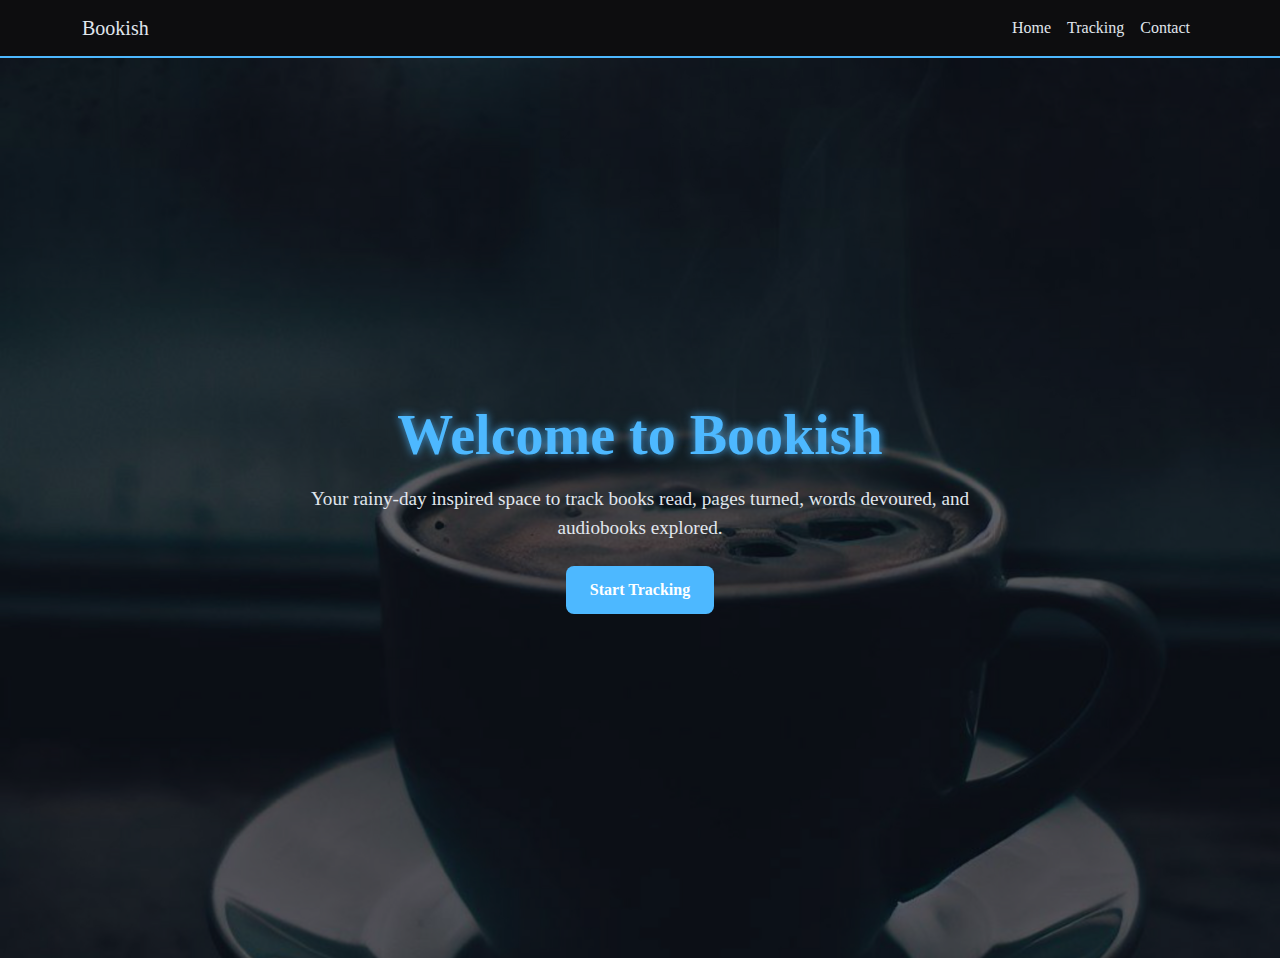
<file: index.html>
<!DOCTYPE html>
<html lang="en">
<head>
  <meta charset="UTF-8">
  <meta name="viewport" content="width=device-width, initial-scale=1.0">
  <title>Bookish - Track Your Reading</title>
  <!-- Bootstrap CSS -->
  <link href="https://cdn.jsdelivr.net/npm/bootstrap@5.3.0/dist/css/bootstrap.min.css" rel="stylesheet">
  <link rel="stylesheet" href="styles.css">
</head>
<body>
  <!-- Navbar -->
  <nav class="navbar navbar-expand-lg">
    <div class="container">
      <a class="navbar-brand" href="index.html">Bookish</a>
      <button class="navbar-toggler" type="button" data-bs-toggle="collapse" data-bs-target="#navbarNav">
        <span class="navbar-toggler-icon bg-light"></span>
      </button>
      <div class="collapse navbar-collapse" id="navbarNav">
        <ul class="navbar-nav ms-auto">
          <li class="nav-item"><a class="nav-link" href="index.html">Home</a></li>
          <li class="nav-item"><a class="nav-link active" href="tracking.html">Tracking</a></li>
          <li class="nav-item"><a class="nav-link" href="contact.html">Contact</a></li>
        </ul>
      </div>
    </div>
  </nav>
  <header class="hero">
    <div class="hero-content">
      <h1>Welcome to Bookish</h1>
      <p>Your rainy-day inspired space to track books read, pages turned, words devoured, and audiobooks explored.</p>
      <a href="tracking.html" class="btn btn-custom">Start Tracking</a>
    </div>
  </header>

  <main>

  </main>

  <!-- Bootstrap JS -->
  <script src="https://cdn.jsdelivr.net/npm/bootstrap@5.3.0/dist/js/bootstrap.bundle.min.js"></script>
</body>
</html>
</file>
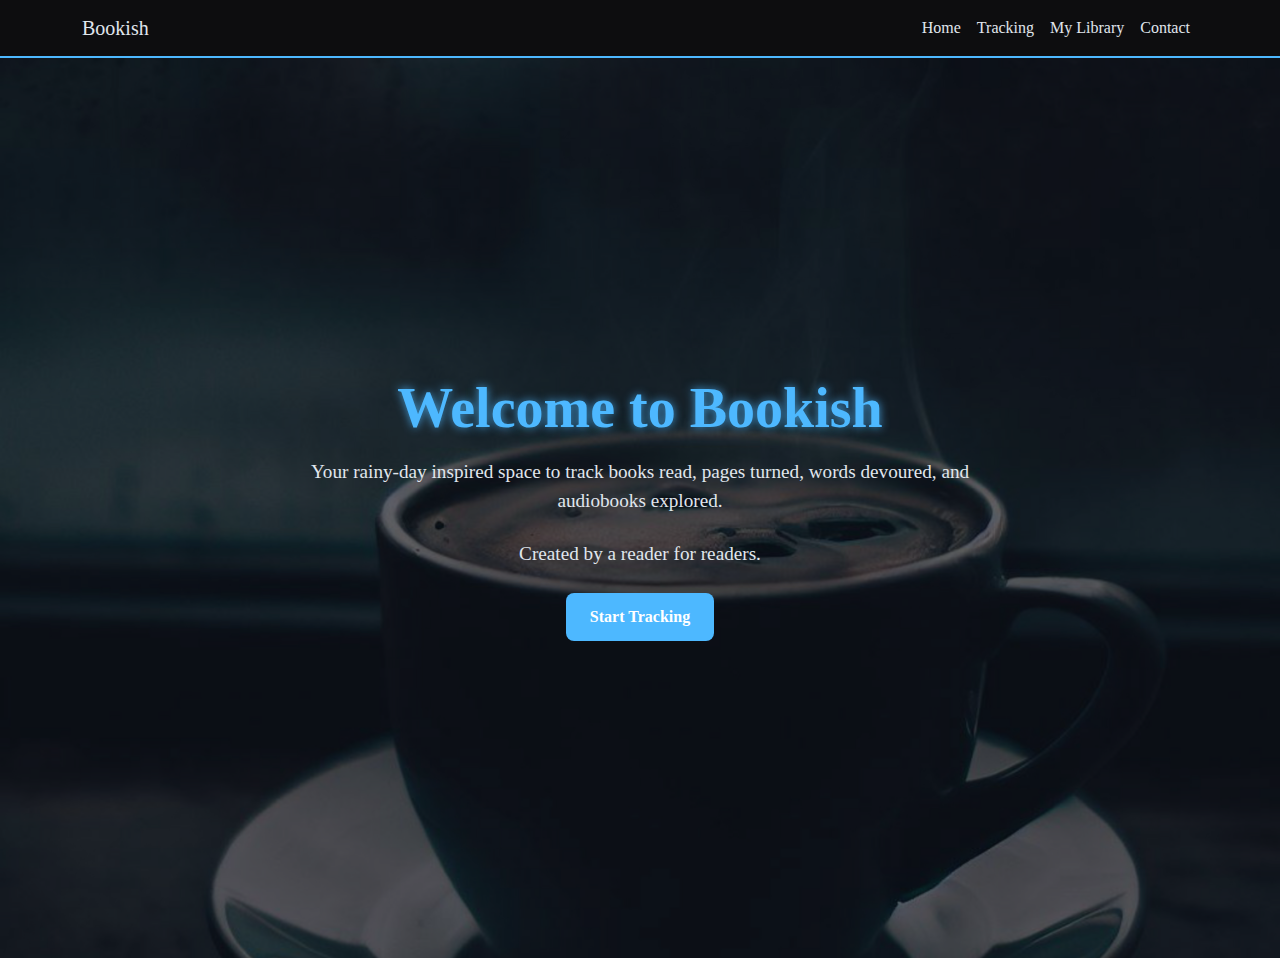
<file: Pages/index.html>
<!DOCTYPE html>
<html lang="en">
<head>
  <meta charset="UTF-8">
  <meta name="viewport" content="width=device-width, initial-scale=1.0">
  <title>Bookish - Track Your Reading</title>
  <!-- Bootstrap CSS -->
  <link href="https://cdn.jsdelivr.net/npm/bootstrap@5.3.0/dist/css/bootstrap.min.css" rel="stylesheet">
  <link rel="stylesheet" href="/Styles/styles.css">
</head>
<body>
  <!-- Navbar -->
  <nav class="navbar navbar-expand-lg">
    <div class="container">
      <a class="navbar-brand" href="/Pages/index.html">Bookish</a>
      <button class="navbar-toggler" type="button" data-bs-toggle="collapse" data-bs-target="#navbarNav">
        <span class="navbar-toggler-icon bg-light"></span>
      </button>
      <div class="collapse navbar-collapse" id="navbarNav">
        <ul class="navbar-nav ms-auto">
          <li class="nav-item"><a class="nav-link" href="/Pages/index.html">Home</a></li>
          <li class="nav-item"><a class="nav-link active" href="/Pages/tracking.html">Tracking</a></li>
          <li class="nav-item"><a class="nav-link active" href="/Pages/library.html">My Library</a></li>
          <li class="nav-item"><a class="nav-link" href="/Pages/contact.html">Contact</a></li>
        </ul>
      </div>
    </div>
  </nav>
  <header class="hero">
    <div class="hero-content">
      <h1>Welcome to Bookish</h1>
      <p>Your rainy-day inspired space to track books read, pages turned, words devoured, and audiobooks explored.</p>
      <p>Created by a reader for readers.</p>
      <a href="/Pages/tracking.html" class="btn btn-custom">Start Tracking</a>
    </div>
  </header>
  <main>

  </main>
  <!-- Bootstrap JS -->
  <script src="https://cdn.jsdelivr.net/npm/bootstrap@5.3.0/dist/js/bootstrap.bundle.min.js"></script>
  <script src="/App/app.js"></script>
</body>
</html>
</file>
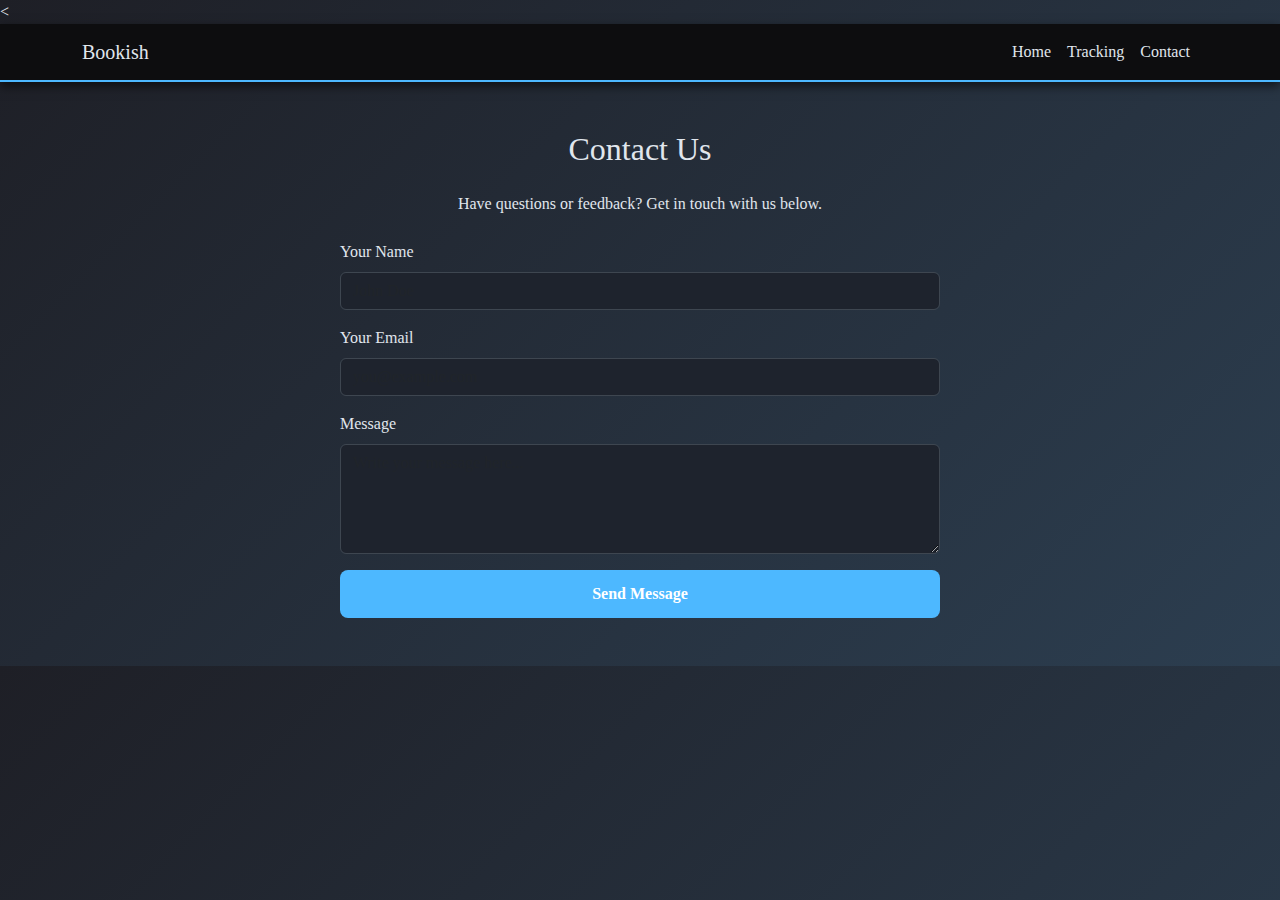
<file: contact.html>
<!DOCTYPE html>
<html lang="en">
<head>
  <meta charset="UTF-8">
  <meta name="viewport" content="width=device-width, initial-scale=1.0">
  <title>Bookish - Contact</title>
  <link href="https://cdn.jsdelivr.net/npm/bootstrap@5.3.0/dist/css/bootstrap.min.css" rel="stylesheet">
  <<link rel="stylesheet" href="styles.css">
</head>
<body>
  <!-- Navbar -->
  <nav class="navbar navbar-expand-lg">
    <div class="container">
      <a class="navbar-brand" href="index.html">Bookish</a>
      <button class="navbar-toggler" type="button" data-bs-toggle="collapse" data-bs-target="#navbarNav">
        <span class="navbar-toggler-icon bg-light"></span>
      </button>
      <div class="collapse navbar-collapse" id="navbarNav">
        <ul class="navbar-nav ms-auto">
          <li class="nav-item"><a class="nav-link" href="index.html">Home</a></li>
          <li class="nav-item"><a class="nav-link" href="tracking.html">Tracking</a></li>
          <li class="nav-item"><a class="nav-link active" href="contact.html">Contact</a></li>
        </ul>
      </div>
    </div>
  </nav>

  <!-- Contact Section -->
  <main class="container py-5">
    <h2 class="text-center mb-4">Contact Us</h2>
    <p class="text-center">Have questions or feedback? Get in touch with us below.</p>

    <form class="mx-auto mt-4" style="max-width: 600px;">
      <div class="mb-3">
        <label for="name" class="form-label">Your Name</label>
        <input type="text" class="form-control" id="name" placeholder="John Doe">
      </div>
      <div class="mb-3">
        <label for="email" class="form-label">Your Email</label>
        <input type="email" class="form-control" id="email" placeholder="you@example.com">
      </div>
      <div class="mb-3">
        <label for="message" class="form-label">Message</label>
        <textarea class="form-control" id="message" rows="4" placeholder="Write your message here..."></textarea>
      </div>
      <button type="submit" class="btn btn-custom w-100">Send Message</button>
    </form>
  </main>

  <script src="https://cdn.jsdelivr.net/npm/bootstrap@5.3.0/dist/js/bootstrap.bundle.min.js"></script>
</body>
</html>
</file>
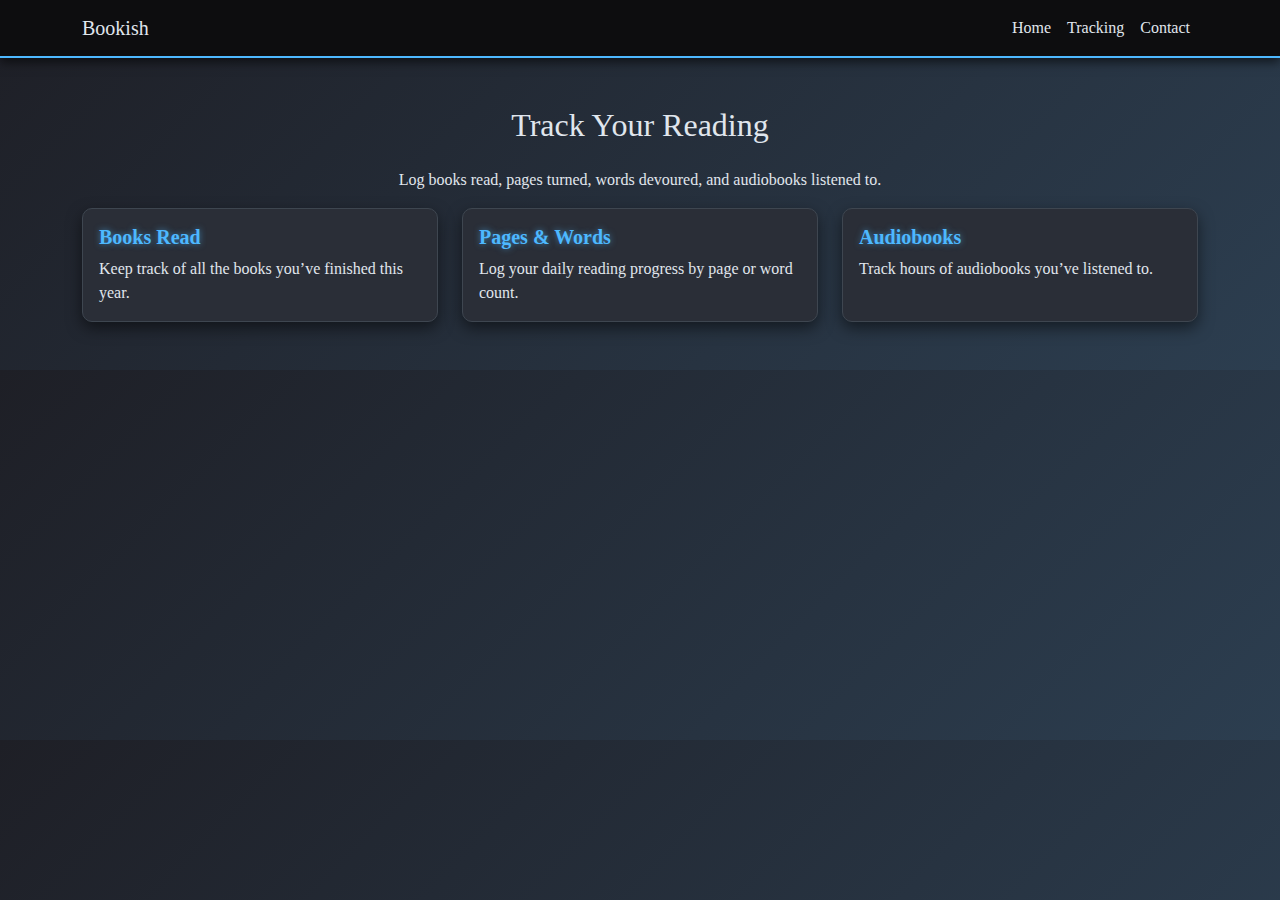
<file: tracking.html>
<!DOCTYPE html>
<html lang="en">
<head>
  <meta charset="UTF-8">
  <meta name="viewport" content="width=device-width, initial-scale=1.0">
  <title>Bookish - Tracking</title>
  <link href="https://cdn.jsdelivr.net/npm/bootstrap@5.3.0/dist/css/bootstrap.min.css" rel="stylesheet">
  <link rel="stylesheet" href="styles.css">
</head>
<body>
  <!-- Navbar -->
  <nav class="navbar navbar-expand-lg">
    <div class="container">
      <a class="navbar-brand" href="index.html">Bookish</a>
      <button class="navbar-toggler" type="button" data-bs-toggle="collapse" data-bs-target="#navbarNav">
        <span class="navbar-toggler-icon bg-light"></span>
      </button>
      <div class="collapse navbar-collapse" id="navbarNav">
        <ul class="navbar-nav ms-auto">
          <li class="nav-item"><a class="nav-link" href="index.html">Home</a></li>
          <li class="nav-item"><a class="nav-link active" href="tracking.html">Tracking</a></li>
          <li class="nav-item"><a class="nav-link" href="contact.html">Contact</a></li>
        </ul>
      </div>
    </div>
  </nav>

  <!-- Tracking Section -->
  <main class="container py-5">
    <h2 class="text-center mb-4">Track Your Reading</h2>
    <p class="text-center">Log books read, pages turned, words devoured, and audiobooks listened to.</p>

    <div class="row g-4">
      <div class="col-md-4">
        <div class="card tracking-card h-100">
          <div class="card-body">
            <h5 class="card-title">Books Read</h5>
            <p class="card-text">Keep track of all the books you’ve finished this year.</p>
          </div>
        </div>
      </div>
      <div class="col-md-4">
        <div class="card tracking-card h-100">
          <div class="card-body">
            <h5 class="card-title">Pages & Words</h5>
            <p class="card-text">Log your daily reading progress by page or word count.</p>
          </div>
        </div>
      </div>
      <div class="col-md-4">
        <div class="card tracking-card h-100">
          <div class="card-body">
            <h5 class="card-title">Audiobooks</h5>
            <p class="card-text">Track hours of audiobooks you’ve listened to.</p>
          </div>
        </div>
      </div>
    </div>
  </main>

  <script src="https://cdn.jsdelivr.net/npm/bootstrap@5.3.0/dist/js/bootstrap.bundle.min.js"></script>
</body>
</html>
</file>
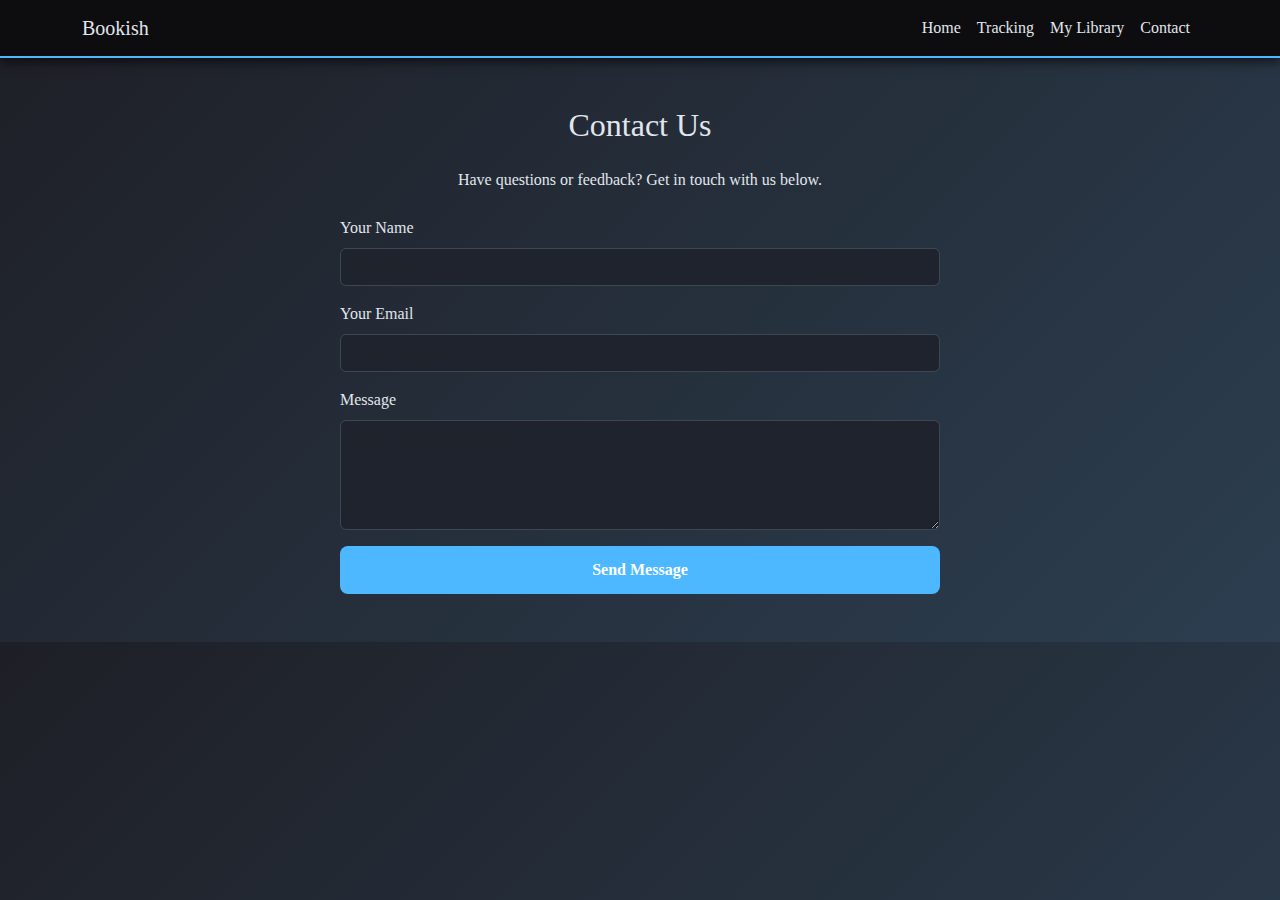
<file: Pages/contact.html>
<!DOCTYPE html>
<html lang="en">
<head>
  <meta charset="UTF-8">
  <meta name="viewport" content="width=device-width, initial-scale=1.0">
  <title>Bookish - Track Your Reading</title>
  <!-- Bootstrap CSS -->
  <link href="https://cdn.jsdelivr.net/npm/bootstrap@5.3.0/dist/css/bootstrap.min.css" rel="stylesheet">
  <link rel="stylesheet" href="/Styles/styles.css">
</head>
<body>
  <!-- Navbar -->
  <nav class="navbar navbar-expand-lg">
    <div class="container">
      <a class="navbar-brand" href="/Pages/index.html">Bookish</a>
      <button class="navbar-toggler" type="button" data-bs-toggle="collapse" data-bs-target="#navbarNav">
        <span class="navbar-toggler-icon bg-light"></span>
      </button>
      <div class="collapse navbar-collapse" id="navbarNav">
        <ul class="navbar-nav ms-auto">
          <li class="nav-item"><a class="nav-link" href="/Pages/index.html">Home</a></li>
          <li class="nav-item"><a class="nav-link active" href="/Pages/tracking.html">Tracking</a></li>
          <li class="nav-item"><a class="nav-link active" href="/Pages/library.html">My Library</a></li>
          <li class="nav-item"><a class="nav-link" href="/Pages/contact.html">Contact</a></li>
        </ul>
      </div>
    </div>
  </nav>

  <!-- Contact Section -->
  <main class="container py-5">
    <h2 class="text-center mb-4">Contact Us</h2>
    <p class="text-center">Have questions or feedback? Get in touch with us below.</p>

    <form class="mx-auto mt-4" style="max-width: 600px;">
      <div class="mb-3">
        <label for="name" class="form-label">Your Name</label>
        <input type="text" class="form-control" id="name" placeholder="John Doe">
      </div>
      <div class="mb-3">
        <label for="email" class="form-label">Your Email</label>
        <input type="email" class="form-control" id="email" placeholder="you@example.com">
      </div>
      <div class="mb-3">
        <label for="message" class="form-label">Message</label>
        <textarea class="form-control" id="message" rows="4" placeholder="Write your message here..."></textarea>
      </div>
      <button type="submit" class="btn btn-custom w-100">Send Message</button>
    </form>
  </main>

  <script src="https://cdn.jsdelivr.net/npm/bootstrap@5.3.0/dist/js/bootstrap.bundle.min.js"></script>
  <script src="/App/app.js"></script>
</body>
</html>
</file>
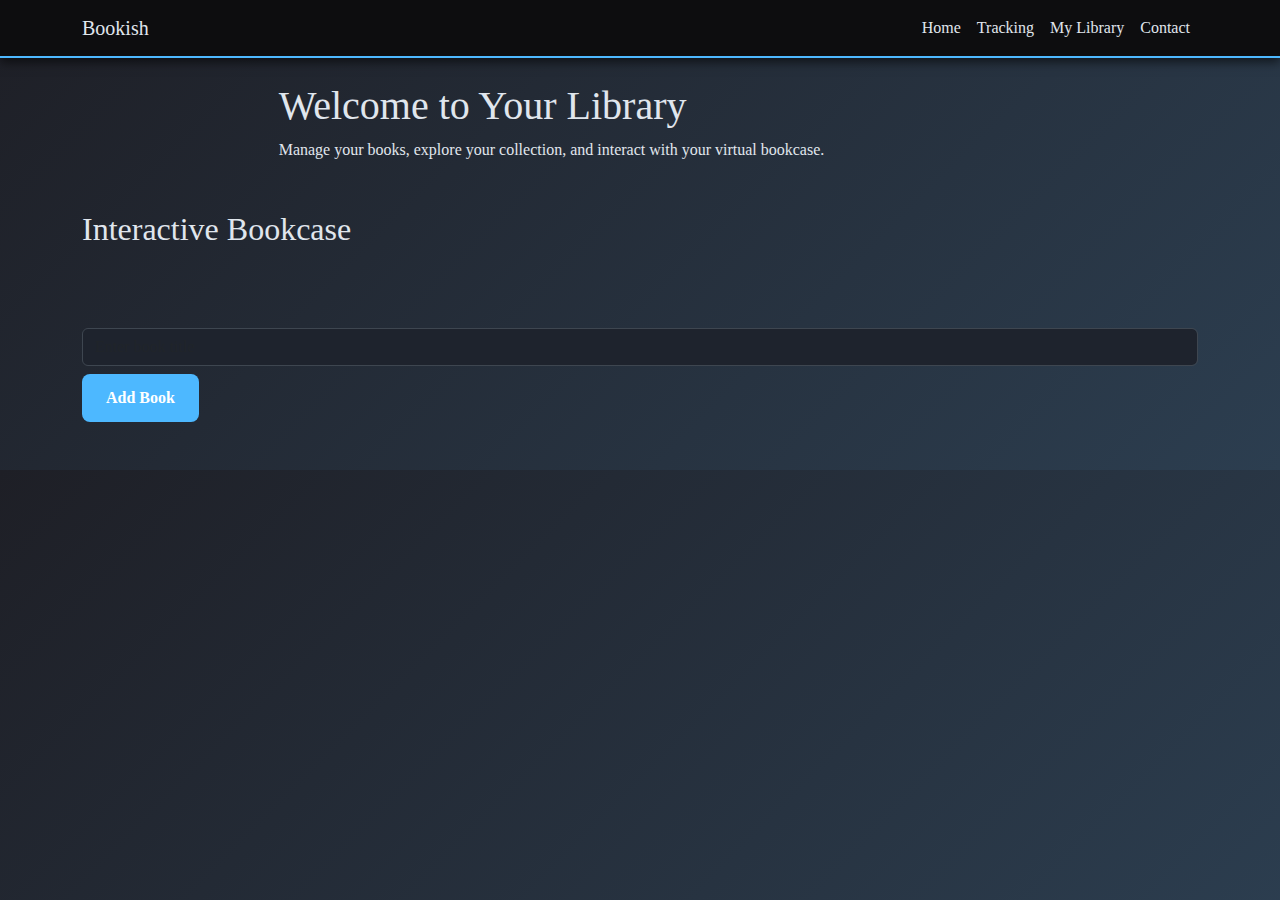
<file: Pages/library.html>
<!DOCTYPE html>
<html lang="en">
<head>
  <meta charset="UTF-8">
  <meta name="viewport" content="width=device-width, initial-scale=1.0">
  <title>Bookish - My Library</title>
  <!-- Bootstrap CSS -->
  <link href="https://cdn.jsdelivr.net/npm/bootstrap@5.3.0/dist/css/bootstrap.min.css" rel="stylesheet">
  <link rel="stylesheet" href="/Styles/styles.css">
  <style>
    /* Optional inline styling for the bookcase */
    .bookcase {
      display: flex;
      flex-wrap: wrap;
      gap: 1rem;
      padding: 1rem;
    }
    .book {
      width: 120px;
      height: 180px;
      background-color: #8b5e3c;
      color: white;
      display: flex;
      align-items: center;
      justify-content: center;
      text-align: center;
      border-radius: 5px;
      cursor: pointer;
      transition: transform 0.2s;
    }
    .book:hover {
      transform: scale(1.1);
    }
  </style>
</head>
<body>
  <!-- Navbar -->
  <nav class="navbar navbar-expand-lg navbar-dark bg-dark">
    <div class="container">
      <a class="navbar-brand" href="/Pages/index.html">Bookish</a>
      <button class="navbar-toggler" type="button" data-bs-toggle="collapse" data-bs-target="#navbarNav">
        <span class="navbar-toggler-icon"></span>
      </button>
      <div class="collapse navbar-collapse" id="navbarNav">
        <ul class="navbar-nav ms-auto">
          <li class="nav-item"><a class="nav-link" href="/Pages/index.html">Home</a></li>
          <li class="nav-item"><a class="nav-link" href="/Pages/tracking.html">Tracking</a></li>
          <li class="nav-item"><a class="nav-link active" href="/Pages/library.html">My Library</a></li>
          <li class="nav-item"><a class="nav-link" href="/Pages/contact.html">Contact</a></li>
        </ul>
      </div>
    </div>
  </nav>

  <!-- Main Section -->
    <div class="container col-7 mt-4">
    <h1>Welcome to Your Library</h1>
    <p>Manage your books, explore your collection, and interact with your virtual bookcase.</p>
    </div>

  <main class="container my-5">
    <h2 class="mb-4">Interactive Bookcase</h2>
    <div id="bookcase" class="bookcase"></div>

    <div class="mt-4">
      <input type="text" id="bookTitle" class="form-control mb-2" placeholder="Enter book title">
      <button id="addBookBtn" class="btn btn-primary">Add Book</button>
    </div>
  </main>

  <!-- Bootstrap JS -->
  <script src="https://cdn.jsdelivr.net/npm/bootstrap@5.3.0/dist/js/bootstrap.bundle.min.js"></script>
  <script src="/App/app.js"></script>
</file>
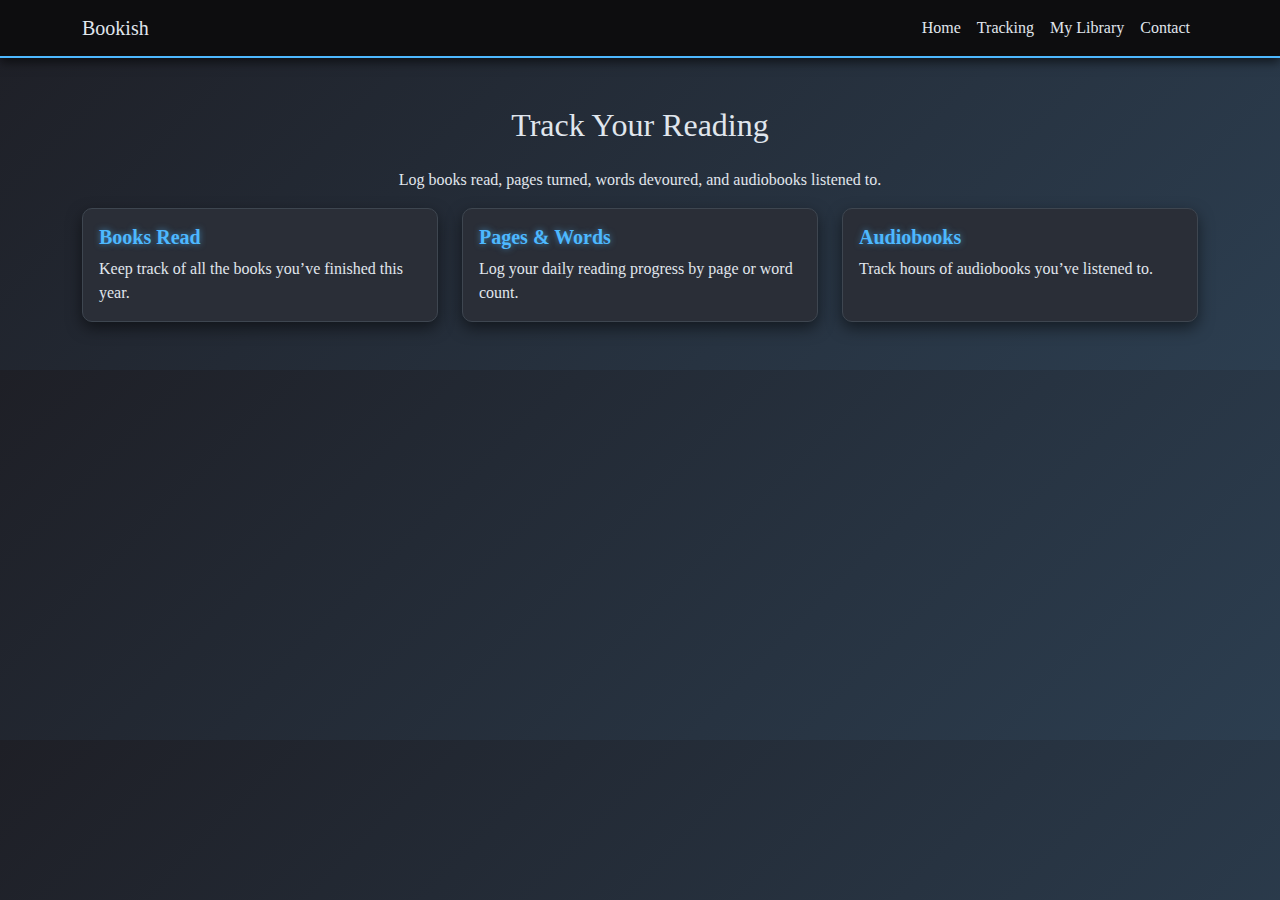
<file: Pages/tracking.html>
<!DOCTYPE html>
<html lang="en">
<head>
  <meta charset="UTF-8">
  <meta name="viewport" content="width=device-width, initial-scale=1.0">
  <title>Bookish - Track Your Reading</title>
  <!-- Bootstrap CSS -->
  <link href="https://cdn.jsdelivr.net/npm/bootstrap@5.3.0/dist/css/bootstrap.min.css" rel="stylesheet">
  <link rel="stylesheet" href="/Styles/styles.css">
</head>
<body>
  <!-- Navbar -->
  <nav class="navbar navbar-expand-lg">
    <div class="container">
      <a class="navbar-brand" href="/Pages/index.html">Bookish</a>
      <button class="navbar-toggler" type="button" data-bs-toggle="collapse" data-bs-target="#navbarNav">
        <span class="navbar-toggler-icon bg-light"></span>
      </button>
      <div class="collapse navbar-collapse" id="navbarNav">
        <ul class="navbar-nav ms-auto">
          <li class="nav-item"><a class="nav-link" href="/Pages/index.html">Home</a></li>
          <li class="nav-item"><a class="nav-link active" href="/Pages/tracking.html">Tracking</a></li>
          <li class="nav-item"><a class="nav-link active" href="/Pages/library.html">My Library</a></li>
          <li class="nav-item"><a class="nav-link" href="/Pages/contact.html">Contact</a></li>
        </ul>
      </div>
    </div>
  </nav>

  <!-- Tracking Section -->
  <main class="container py-5">
    <h2 class="text-center mb-4">Track Your Reading</h2>
    <p class="text-center">Log books read, pages turned, words devoured, and audiobooks listened to.</p>

    <div class="row g-4">
      <div class="col-md-4">
        <div class="card tracking-card h-100" id="classic-books" style="cursor: pointer;">
          <div class="card-body">
            <h5 class="card-title">Books Read</h5>
            <p class="card-text">Keep track of all the books you’ve finished this year.</p>
          </div>
        </div>
      </div>
      <div class="col-md-4">
        <div class="card tracking-card h-100" id="pages-and-words" style="cursor: pointer;">
          <div class="card-body">
            <h5 class="card-title">Pages & Words</h5>
            <p class="card-text">Log your daily reading progress by page or word count.</p>
          </div>
        </div>
      </div>
      <div class="col-md-4">
        <div class="card tracking-card h-100" id="audio-books" style="cursor: pointer;">
          <div class="card-body">
            <h5 class="card-title">Audiobooks</h5>
            <p class="card-text">Track hours of audiobooks you’ve listened to.</p>
          </div>
        </div>
      </div>
    </div>

    <!--Book Form-->
    <div class="row g-4 mt-4 hidden" id="classicBooksFormRow">
  <div class="col-12" >
    <div class="card tracking-card h-100 p-4">
      <h5 class="card-title mb-3">Add a Classic Book you Consumed</h5>
      <form id="classic-book-form">
        <div class="mb-3">
          <label for="book-title" class="form-label">Book Title</label>
          <input type="text" class="form-control" id="book-title" name="book-title" placeholder="Enter book title" required>
        </div>
        <button type="submit" class="btn btn-primary" id="classic-book-submit-button">Add Book</button>
      </form>
    </div>
  </div>
</div>


    <!--Audiobook Form-->
    <div class="row g-4 mt-4 hidden" id="audioBooksForm">
  <div class="col-12" >
    <div class="card tracking-card h-100 p-4">
      <h5 class="card-title mb-3">Add a Audio Book you Enjoyed</h5>
      <form id="audio-book-form">
        <div class="mb-3">
          <label for="book-title" class="form-label">Book Title</label>
          <input type="text" class="form-control" id="book-title" name="book-title" placeholder="Enter book title" required>
          <label for="book-length" class="form-label">Book Length (in hours)</label>
          <input type="number" class="form-control" id="book-length" name="book-length">
        </div>
        <button type="submit" class="btn btn-primary" id="audio-book-submit-button">Add Book</button>
      </form>
    </div>
  </div>
</div>

  </main>

  <script src="https://cdn.jsdelivr.net/npm/bootstrap@5.3.0/dist/js/bootstrap.bundle.min.js"></script>
  <script src="/App/app.js"></script>
</body>
</html>
</file>
<file: styles.css>
/* ------------------------------
   Stormy Theme Variables
--------------------------------*/
:root {
  --bg-main: linear-gradient(135deg, #1e1f26, #2c3e50); /* stormy gradient */
  --bg-nav: #0d0d0f;           /* almost black navbar */
  --bg-card: #2a2e37;          /* steel gray */
  --text-main: #e0e6ed;        /* pale storm-cloud white */
  --text-accent: #4db8ff;      /* electric storm blue */
  --text-accent-hover: #1a8cff;/* deeper lightning blue */
  --border-muted: #3e4650;     /* muted steel */
}

/* ------------------------------
   Global
--------------------------------*/
body {
  font-family: "Georgia", serif;
  background: var(--bg-main);
  color: var(--text-main);
}

/* ------------------------------
   Navbar
--------------------------------*/
.navbar {
  background-color: var(--bg-nav) !important;
  border-bottom: 2px solid var(--text-accent);
  box-shadow: 0 4px 10px rgba(0,0,0,0.6);
}

.navbar .nav-link,
.navbar .navbar-brand {
  color: var(--text-main) !important;
  font-weight: 500;
}

.navbar .nav-link:hover,
.navbar .navbar-brand:hover {
  color: var(--text-accent) !important;
  text-shadow: 0 0 6px var(--text-accent);
}

/* ------------------------------
   Hero Section
--------------------------------*/
.hero {
  background: url(coffee.jpg)
    no-repeat center center/cover;
  height: 100vh;
  display: flex;
  align-items: center;
  justify-content: center;
  text-align: center;
  color: var(--text-main);
  position: relative;
}

.hero::before {
  content: "";
  position: absolute;
  top: 0; left: 0;
  width: 100%; height: 100%;
  background-color: rgba(10, 15, 25, 0.65); /* stormy overlay */
}

.hero-content {
  position: relative;
  z-index: 2;
  max-width: 700px;
  padding: 1rem;
}

.hero h1 {
  font-size: 3.5rem;
  font-weight: bold;
  margin-bottom: 1rem;
  color: var(--text-accent);
  text-shadow: 0 0 10px rgba(77,184,255,0.8);
}

.hero p {
  font-size: 1.2rem;
  margin-bottom: 1.5rem;
}

/* ------------------------------
   Buttons
--------------------------------*/
.btn-custom,
.btn {
  background-color: var(--text-accent) !important;
  color: #fff !important;
  border-radius: 8px !important;
  border: none !important;
  padding: 0.75rem 1.5rem;
  font-weight: bold;
  transition: all 0.3s ease;
}

.btn-custom:hover,
.btn:hover {
  background-color: var(--text-accent-hover) !important;
  box-shadow: 0 0 12px var(--text-accent);
  transform: scale(1.05);
}

/* ------------------------------
   Cards
--------------------------------*/
.tracking-card,
.card {
  background-color: var(--bg-card) !important;
  color: var(--text-main) !important;
  border: 1px solid var(--border-muted) !important;
  border-radius: 10px !important;
  box-shadow: 0 6px 15px rgba(0,0,0,0.5);
  transition: transform 0.2s ease, box-shadow 0.3s ease;
}

.card:hover {
  transform: translateY(-5px);
  box-shadow: 0 8px 20px rgba(0,0,0,0.7);
}

.card-title {
  color: var(--text-accent) !important;
  font-weight: bold;
  text-shadow: 0 0 6px rgba(77,184,255,0.6);
}

/* ------------------------------
   Forms (Contact Page)
--------------------------------*/
.form-control {
  background-color: #1e232d !important;
  border: 1px solid var(--border-muted) !important;
  color: var(--text-main) !important;
  border-radius: 6px !important;
}

.form-control:focus {
  background-color: #1e232d !important;
  border-color: var(--text-accent) !important;
  color: var(--text-main) !important;
  box-shadow: 0 0 0 0.25rem rgba(77,184,255,0.25) !important;
}

label {
  color: var(--text-main) !important;
}

/* ------------------------------
   Responsive
--------------------------------*/
@media (max-width: 768px) {
  .hero h1 {
    font-size: 2.5rem;
  }
  .hero p {
    font-size: 1rem;
  }
}
</file>
<file: Styles/styles.css>
:root {
  --bg-main: linear-gradient(135deg, #1e1f26, #2c3e50); /* stormy gradient */
  --bg-nav: #0d0d0f;           /* almost black navbar */
  --bg-card: #2a2e37;          /* steel gray */
  --text-main: #e0e6ed;        /* pale storm-cloud white */
  --text-accent: #4db8ff;      /* electric storm blue */
  --text-accent-hover: #1a8cff;/* deeper lightning blue */
  --border-muted: #3e4650;     /* muted steel */
}

body {
  font-family: "Georgia", serif;
  background: var(--bg-main);
  color: var(--text-main);
}

/* ------------------------------
   Navbar
--------------------------------*/
.navbar {
  background-color: var(--bg-nav) !important;
  border-bottom: 2px solid var(--text-accent);
  box-shadow: 0 4px 10px rgba(0,0,0,0.6);
}

.navbar .nav-link,
.navbar .navbar-brand {
  color: var(--text-main) !important;
  font-weight: 500;
}

.navbar .nav-link:hover,
.navbar .navbar-brand:hover {
  color: var(--text-accent) !important;
  text-shadow: 0 0 6px var(--text-accent);
}

/* ------------------------------
   Hero Section
--------------------------------*/
.hero {
  background: url(/Assests/coffee.jpg)
    no-repeat center center/cover;
  height: 100vh;
  display: flex;
  align-items: center;
  justify-content: center;
  text-align: center;
  color: var(--text-main);
  position: relative;
}

.hero::before {
  content: "";
  position: absolute;
  top: 0; left: 0;
  width: 100%; height: 100%;
  background-color: rgba(10, 15, 25, 0.65); /* stormy overlay */
}

.hero-content {
  position: relative;
  z-index: 2;
  max-width: 700px;
  padding: 1rem;
}

.hero h1 {
  font-size: 3.5rem;
  font-weight: bold;
  margin-bottom: 1rem;
  color: var(--text-accent);
  text-shadow: 0 0 10px rgba(77,184,255,0.8);
}

.hero p {
  font-size: 1.2rem;
  margin-bottom: 1.5rem;
}

/* ------------------------------
   Buttons
--------------------------------*/
.btn-custom,
.btn {
  background-color: var(--text-accent) !important;
  color: #fff !important;
  border-radius: 8px !important;
  border: none !important;
  padding: 0.75rem 1.5rem;
  font-weight: bold;
  transition: all 0.3s ease;
}

.btn-custom:hover,
.btn:hover {
  background-color: var(--text-accent-hover) !important;
  box-shadow: 0 0 12px var(--text-accent);
  transform: scale(1.05);
}

/* ------------------------------
   Cards
--------------------------------*/
.tracking-card,
.card {
  background-color: var(--bg-card) !important;
  color: var(--text-main) !important;
  border: 1px solid var(--border-muted) !important;
  border-radius: 10px !important;
  box-shadow: 0 6px 15px rgba(0,0,0,0.5);
  transition: transform 0.2s ease, box-shadow 0.3s ease;
}

.card:hover {
  transform: translateY(-5px);
  box-shadow: 0 8px 20px rgba(0,0,0,0.7);
}

.card-title {
  color: var(--text-accent) !important;
  font-weight: bold;
  text-shadow: 0 0 6px rgba(77,184,255,0.6);
}

/* Form Classic Book hidden at first */
.hidden {
  display: none;
}

/* ------------------------------
   Forms (Contact Page)
--------------------------------*/
.form-control {
  background-color: #1e232d !important;
  border: 1px solid var(--border-muted) !important;
  color: var(--text-main) !important;
  border-radius: 6px !important;
}

.form-control:focus {
  background-color: #1e232d !important;
  border-color: var(--text-accent) !important;
  color: var(--text-main) !important;
  box-shadow: 0 0 0 0.25rem rgba(77,184,255,0.25) !important;
}

label {
  color: var(--text-main) !important;
}

/* ------------------------------
   Responsive
--------------------------------*/
@media (max-width: 768px) {
  .hero h1 {
    font-size: 2.5rem;
  }
  .hero p {
    font-size: 1rem;
  }
}
</file>
